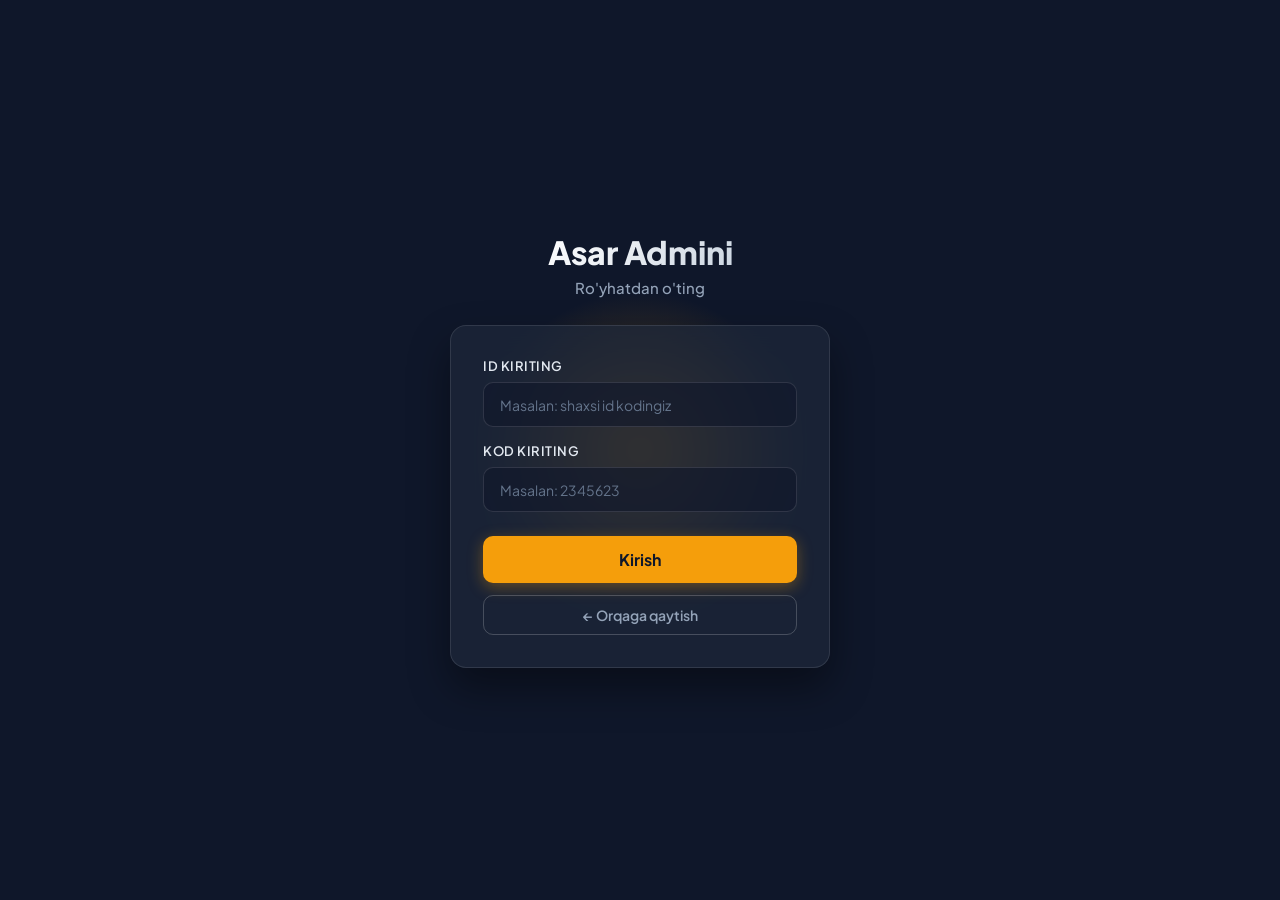
<file: admin.html>
<!DOCTYPE html>
<html lang="en">
<head>
    <meta charset="UTF-8">
    <meta name="viewport" content="width=device-width, initial-scale=1.0">
    <title>Document</title>
    <link rel="stylesheet" href="./admin.css">
</head>
<body>
    <h1 class="asar-text">Asar Admini</h1>
    <p>Ro'yhatdan o'ting</p>
    <div class="menu2">
        <label >Id kiriting</label>
        <input type="text" placeholder="Masalan: shaxsi id kodingiz">
        <label>Kod kiriting</label>
        <input type="number" placeholder="Masalan: 2345623">
        <button class="kirish-text">Kirish</button>
    </div>
    <script src="./admin.js"></script>
</body>
</html>
</file>
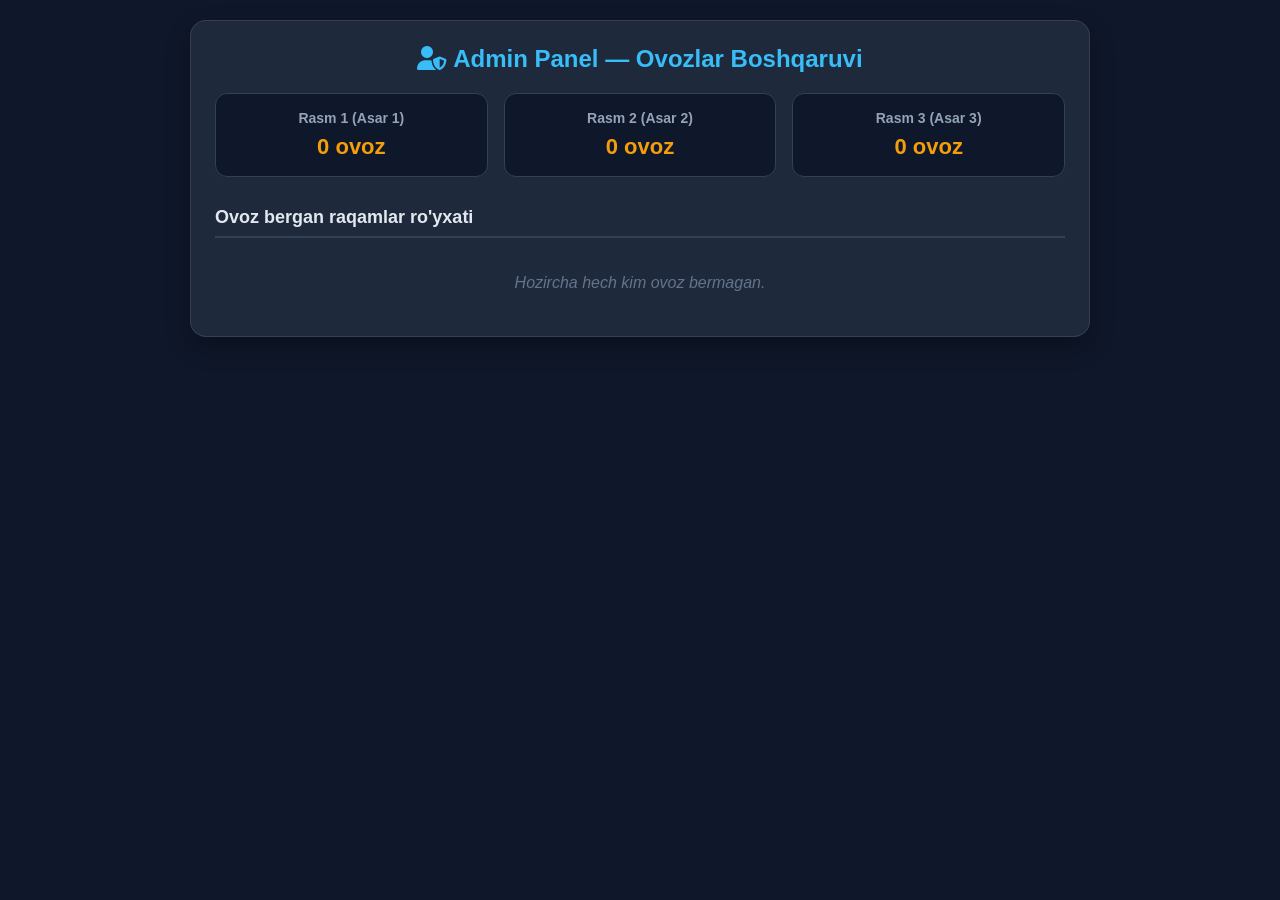
<file: adminpnel.html>
<!DOCTYPE html>
<html lang="uz">
<head>
    <meta charset="UTF-8">
    <meta name="viewport" content="width=device-width, initial-scale=1.0">
    <title>Admin Panel - Ovozlar Boshqaruvi</title>
    <link rel="stylesheet" href="https://cdnjs.cloudflare.com/ajax/libs/font-awesome/6.4.0/css/all.min.css">
    <link rel="stylesheet" href="adminpanel.css">
</head>
<body>

    <div class="admin-container">
        <h1><i class="fa-solid fa-user-shield"></i> Admin Panel — Ovozlar Boshqaruvi</h1>

        <!-- Umumiy Statistika -->
        <div class="stats-grid">
            <div class="stat-card">
                <h3>Rasm 1 (Asar 1)</h3>
                <p id="admin-count-1">0 ovoz</p>
            </div>
            <div class="stat-card">
                <h3>Rasm 2 (Asar 2)</h3>
                <p id="admin-count-2">0 ovoz</p>
            </div>
            <div class="stat-card">
                <h3>Rasm 3 (Asar 3)</h3>
                <p id="admin-count-3">0 ovoz</p>
            </div>
        </div>

        <!-- Ovoz berganlar ro'yxati -->
        <h2 class="voters-title">Ovoz bergan raqamlar ro'yxati</h2>
        <div id="votersList" class="voters-list">
            <!-- JS orqali dinamik to'ldiriladi -->
        </div>
    </div>

    <script src="adminpanel.js"></script>
</body>
</html>
</file>
<file: admin.css>
/* Google Fonts */
@import url('https://fonts.googleapis.com/css2?family=Plus+Jakarta+Sans:wght@300;400;500;600;700;800&display=swap');

/* O'zgaruvchilar */
:root {
    --bg-main: #0f172a;
    --bg-card: rgba(30, 41, 59, 0.7);
    --accent-color: #f59e0b;
    --accent-glow: rgba(245, 158, 11, 0.35);
    --text-primary: #ffffff;
    --text-secondary: #94a3b8;
    --input-bg: rgba(15, 23, 42, 0.6);
    --input-border: rgba(255, 255, 255, 0.12);
    --radius: 16px;
    --transition: all 0.3s cubic-bezier(0.4, 0, 0.2, 1);
}

/* Base Styles */
* {
    margin: 0;
    padding: 0;
    box-sizing: border-box;
    font-family: 'Plus Jakarta Sans', sans-serif;
}

body {
    background-color: var(--bg-main);
    color: var(--text-primary);
    min-height: 100vh;
    display: flex;
    flex-direction: column;
    justify-content: center;
    align-items: center;
    padding: 20px;
    position: relative;
    overflow: hidden;
}

/* Fondagi chiroyli nur effekti */
body::before {
    content: '';
    position: absolute;
    width: 320px;
    height: 320px;
    background: radial-gradient(circle, var(--accent-glow) 0%, rgba(0, 0, 0, 0) 70%);
    top: 50%;
    left: 50%;
    transform: translate(-50%, -50%);
    z-index: 0;
    pointer-events: none;
}

/* Sarlavha: Asar Admini */
.asar-text {
    font-size: 32px;
    font-weight: 800;
    color: var(--text-primary);
    margin-bottom: 6px;
    text-align: center;
    z-index: 1;
    background: linear-gradient(135deg, #ffffff 0%, #cbd5e1 100%);
    -webkit-background-clip: text;
    -webkit-text-fill-color: transparent;
}

/* Subtitr: Ro'yhatdan o'ting */
body > p {
    color: var(--text-secondary);
    font-size: 15px;
    font-weight: 500;
    margin-bottom: 28px;
    text-align: center;
    z-index: 1;
}

/* Forma Bloki (menu2) */
.menu2 {
    background: var(--bg-card);
    backdrop-filter: blur(16px);
    -webkit-backdrop-filter: blur(16px);
    border: 1px solid rgba(255, 255, 255, 0.1);
    border-radius: var(--radius);
    padding: 32px;
    width: 100%;
    max-width: 380px;
    display: flex;
    flex-direction: column;
    box-shadow: 0 20px 40px rgba(0, 0, 0, 0.4);
    z-index: 1;
    transition: var(--transition);
}

.menu2:hover {
    border-color: rgba(245, 158, 11, 0.3);
    box-shadow: 0 25px 50px rgba(0, 0, 0, 0.5), 0 0 20px var(--accent-glow);
}

/* Label uslubi */
.menu2 label {
    font-size: 13px;
    font-weight: 600;
    color: #e2e8f0;
    margin-bottom: 8px;
    margin-top: 16px;
    letter-spacing: 0.5px;
    text-transform: uppercase;
}

.menu2 label:first-of-type {
    margin-top: 0;
}

/* Inputlar uslubi */
.menu2 input {
    width: 100%;
    background: var(--input-bg);
    border: 1px solid var(--input-border);
    border-radius: 10px;
    padding: 12px 16px;
    font-size: 15px;
    color: var(--text-primary);
    outline: none;
    transition: var(--transition);
}

.menu2 input::placeholder {
    color: #64748b;
    font-size: 14px;
}

.menu2 input:focus {
    border-color: var(--accent-color);
    box-shadow: 0 0 10px var(--accent-glow);
    background: rgba(15, 23, 42, 0.8);
}

/* Input number strelkalarini yashirish */
.menu2 input[type=number]::-webkit-inner-spin-button, 
.menu2 input[type=number]::-webkit-outer-spin-button { 
    -webkit-appearance: none;
    margin: 0;
}

/* Kirish Tugmasi */
.kirish-text {
    margin-top: 24px;
    width: 100%;
    background: var(--accent-color);
    color: #0f172a;
    font-size: 16px;
    font-weight: 700;
    padding: 13px;
    border: none;
    border-radius: 10px;
    cursor: pointer;
    transition: var(--transition);
    box-shadow: 0 4px 15px var(--accent-glow);
}

.kirish-text:hover {
    background: #ffaa00;
    transform: translateY(-2px);
    box-shadow: 0 8px 20px rgba(245, 158, 11, 0.4);
}

.kirish-text:active {
    transform: translateY(0);
}






















/* Kichik ekranlar uchun moslashuvchanlik (Responsive) */
@media (max-width: 480px) {
    .menu2 {
        padding: 28px 20px;
    }

    .asar-text {
        font-size: 26px;
    }
}
</file>
<file: adminpanel.css>
* {
    box-sizing: border-box;
    margin: 0;
    padding: 0;
    font-family: 'Segoe UI', Tahoma, Geneva, Verdana, sans-serif;
}

body {
    background-color: #0f172a;
    color: #f8fafc;
    padding: 20px;
}

.admin-container {
    max-width: 900px;
    margin: 0 auto;
    background: #1e293b;
    padding: 24px;
    border-radius: 16px;
    box-shadow: 0 10px 25px rgba(0, 0, 0, 0.3);
    border: 1px solid rgba(255, 255, 255, 0.1);
}

h1 {
    text-align: center;
    margin-bottom: 20px;
    color: #38bdf8;
    font-size: 24px;
}

.stats-grid {
    display: grid;
    grid-template-columns: repeat(auto-fit, minmax(200px, 1fr));
    gap: 16px;
    margin-bottom: 30px;
}

.stat-card {
    background: #0f172a;
    padding: 16px;
    border-radius: 12px;
    text-align: center;
    border: 1px solid #334155;
}

.stat-card h3 {
    font-size: 14px;
    color: #94a3b8;
    margin-bottom: 8px;
}

.stat-card p {
    font-size: 22px;
    font-weight: bold;
    color: #f59e0b;
}

.voters-title {
    margin-bottom: 16px;
    font-size: 18px;
    color: #e2e8f0;
    border-bottom: 2px solid #334155;
    padding-bottom: 8px;
}

.voters-list {
    display: flex;
    flex-direction: column;
    gap: 12px;
}

.voter-item {
    display: flex;
    justify-content: space-between;
    align-items: center;
    background: #0f172a;
    padding: 14px 18px;
    border-radius: 10px;
    border: 1px solid #334155;
    flex-wrap: wrap;
    gap: 10px;
}

.voter-info {
    display: flex;
    flex-direction: column;
    gap: 4px;
}

.voter-phone {
    font-weight: bold;
    color: #38bdf8;
    font-size: 16px;
}

.voter-details {
    font-size: 13px;
    color: #94a3b8;
}

.btn-cancel {
    background-color: #ef4444;
    color: white;
    border: none;
    padding: 8px 14px;
    border-radius: 6px;
    cursor: pointer;
    font-weight: 600;
    font-size: 13px;
    transition: 0.2s;
}

.btn-cancel:hover {
    background-color: #dc2626;
}

/* Qayta tasdiqlash oynasining stili */
.confirm-box {
    display: flex;
    align-items: center;
    gap: 8px;
    background: #1e293b;
    padding: 6px 12px;
    border-radius: 8px;
    border: 1px solid #ef4444;
}

.confirm-text {
    font-size: 13px;
    color: #f8fafc;
}

.btn-yes {
    background: #22c55e;
    color: white;
    border: none;
    padding: 4px 10px;
    border-radius: 4px;
    cursor: pointer;
    font-weight: bold;
}

.btn-no {
    background: #64748b;
    color: white;
    border: none;
    padding: 4px 10px;
    border-radius: 4px;
    cursor: pointer;
    font-weight: bold;
}

.empty-msg {
    text-align: center;
    color: #64748b;
    padding: 20px 0;
    font-style: italic;
}
</file>
